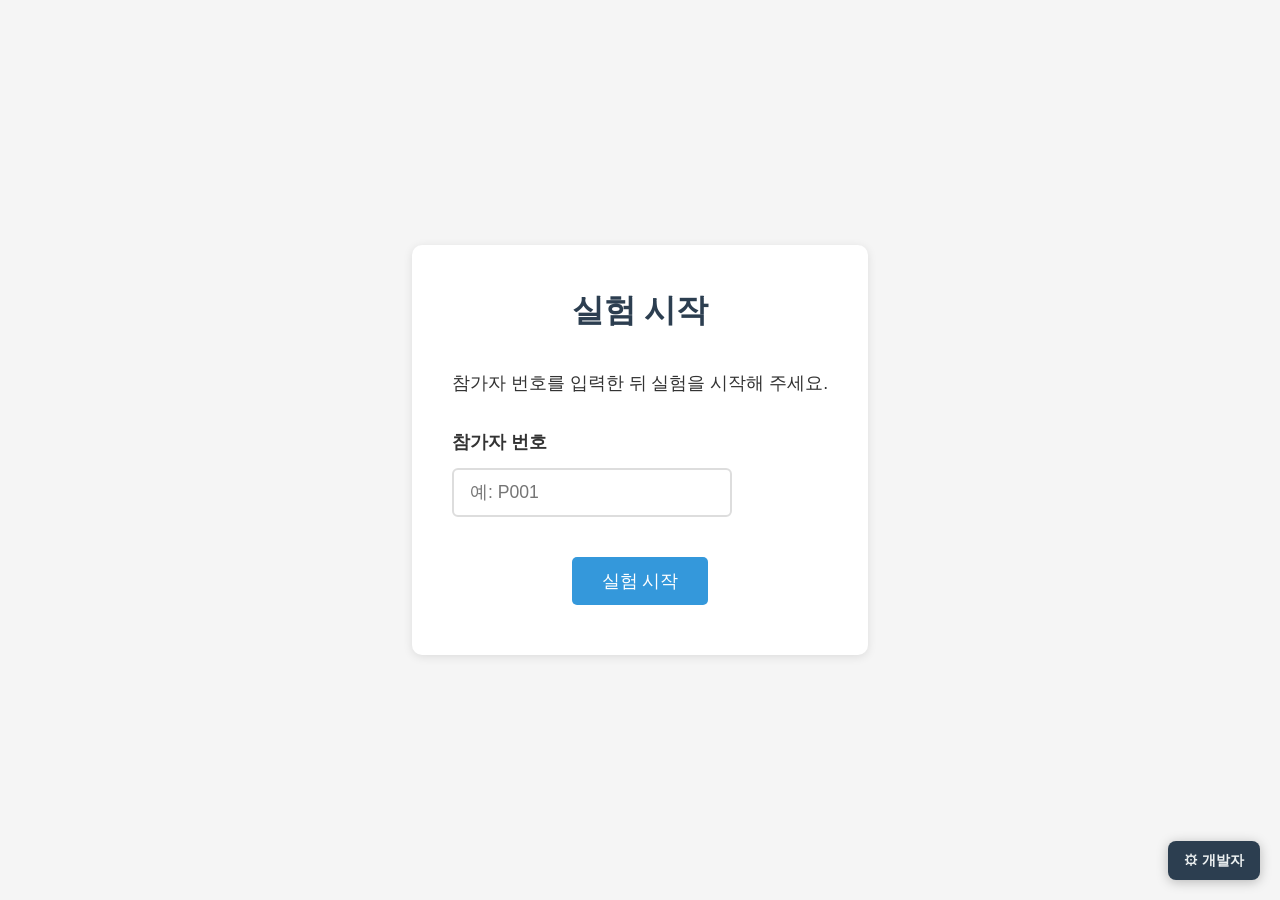
<file: index.html>
<!DOCTYPE html>
<html lang="ko">
<head>
    <meta charset="UTF-8">
    <meta name="viewport" content="width=device-width, initial-scale=1.0">
    <title>학습 실험</title>
    <link rel="stylesheet" href="experiment.css">
</head>
<body>
    <!-- 실험 시작 페이지 (참가자 번호 입력) -->
    <div id="experiment-start-screen" class="screen active">
        <div class="container">
            <div class="instruction-content">
                <h2>실험 시작</h2>
                <div class="instruction-text">
                    <p>참가자 번호를 입력한 뒤 실험을 시작해 주세요.</p>
                    <div style="margin-top: 24px;">
                        <label for="participant-id-input" style="display: block; margin-bottom: 8px; font-weight: bold;">참가자 번호</label>
                        <input type="text" id="participant-id-input" placeholder="예: P001" maxlength="20" style="width: 100%; max-width: 280px; padding: 12px 16px; font-size: 1em; border: 2px solid #ddd; border-radius: 6px;">
                    </div>
                </div>
                <button id="experiment-start-btn" type="button" class="btn-primary">실험 시작</button>
            </div>
        </div>
    </div>

    <!-- Introduction (도입) -->
    <div id="introduction-screen" class="screen">
        <div class="container">
            <div class="instruction-content">
                <h2>Introduction</h2>
                <div class="instruction-text">
                    <p>지금부터 여러분은 '박쥐'에 관한 지문을 두 번에 걸쳐 학습합니다.</p>
                    <p>이후 최종 시험에서는 학습한 지문에 관한 문제를 풀게 됩니다.</p>
                    <p style="margin-top: 1em;">첫 번째 학습에서는 '박쥐'에 관한 지문을 6분동안 학습합니다.</p>
                    <p>학습 시간은 화면 상단에서 확인할 수 있습니다.</p>
                    <p style="margin-top: 1em;"><strong>준비되었으면 '다음'을 눌러주세요.</strong></p>
                </div>
                <button id="introduction-next-btn" class="btn-primary">다음</button>
            </div>
        </div>
    </div>

    <!-- 지문 학습 화면 -->
    <div id="learning-screen" class="screen">
        <div class="container">
            <div class="header">
                <h2>박쥐</h2>
                <div class="timer">
                    <span>남은 시간: </span>
                    <span id="learning-timer">06:00</span>
                </div>
            </div>
            <div class="content-area">
                <div id="learning-text" class="text-content">
                    <p>박쥐는 매우 독특한 특징을 가진 동물입니다. 박쥐는 포유류 중 유일하게 날 수 있으며, 일생의 대부분을 거꾸로 매달린 채 생활합니다. 대체로 박쥐는 해 질 무렵 활동을 시작하여 밤새도록 먹이를 찾고, 낮 동안에는 어두운 동굴에서 휴식을 취합니다. 박쥐는 어둠 속에서 길이나 방향(그리고 먹이)을 찾을 수 있도록 진화해왔습니다. 박쥐는 동굴 안에서 모여 사는 군집 생활을 하며 5천만 년 넘게 살아남았습니다. 모든 박쥐 종은 익수목(Chiroptera)이라는 박쥐목에 해당하며, 이러한 명칭은 그리스어 cheir (손) 및 pteron (날개)에서 유래합니다. 전 세계에 있는 다양한 박쥐 종을 합하면 약 1,000 여종이 넘는데 이는 포유류 중에서 꽤 높은 수치로 볼 수 있습니다.</p>
                    
                    <p>박쥐의 종류는 크게 큰 박쥐류(megachiroptera; megabats)와 작은 박쥐류(micro-chiroptera; microbats)로 나뉩니다. 큰 박쥐류는 주로 과일이나 꽃가루를 주식으로 하며, 큰 눈과 작은 귀, 그리고 길게 뻗은 코가 특징으로 다른 포유류와 비슷하게 생겼습니다. 반면, 작은 박쥐류는 주로 벌레를 잡아먹고 사는 식충성 동물이며, 큰 귀와 길고 튼튼하게 생긴 코가 특징인 독특한 생김새를 가지고 있습니다. 큰 박쥐류가 주로 시각에 의존하여 활동하는 것에 비해 작은 박쥐류는 시각이 크게 발달하지 않았는데, 그 대신 반향정위(echolocation, 되돌아오는 소리나 초음파로 위치와 지형지물을 파악하는 것)를 이용하여 먹이의 위치를 파악합니다. 박쥐의 종류는 서식지에 따라서도 분류할 수 있습니다. 큰 박쥐류의 주요 서식지는 아프리카, 아시아 및 호주 지역에 한정되어 있지만 작은 박쥐류는 전 세계에 분포하고 있습니다. 대부분의 과학자는 박쥐 종을 두 가지로 분류하는 것이 유용하다고 보지만, 박쥐의 종류를 좀 더 세분화할 필요성이 있다는 의견들도 존재합니다. 박쥐의 분류 기준에 관해서는 아직 논쟁이 진행 중입니다.</p>
                    
                    <p>박쥐와 새는 모두 비행능력을 갖추고 있지만, 실제로 박쥐의 날개는 새의 날개보다는 인간의 팔에 더 가깝습니다. 새의 날개는 상당히 단단한 뼈 구조로 이루어져 있으며, 비행 시 날개와 몸이 연결되는 지점에서 근육을 이용해 뼈를 움직입니다. 반면, 박쥐의 날개 구조는 새보다 훨씬 더 유연한 구조로 되어 있습니다. 박쥐의 날개는 각 손가락뼈 사이에 얇은 피부막이 펼쳐져 있다는 점을 제외하면 인간의 팔이나 손과 거의 비슷합니다. 박쥐는 손처럼 날개를 사용할 수 있으며, 비행할 때에는 마치 인간이 수영할 때 물을 통과하여 움직이는 것처럼 공기를 가르며 움직입니다. 새의 날개는 단단하여 날기 위해 충분히 큰 힘을 만들어낼 수 있다는 장점이 있는 반면, 박쥐의 날개는 유연하여 상황에 따라 재빠르게 움직이거나 대처할 수 있다는 장점이 있습니다. 다시 말해, 새의 단단한 날개는 양력(lift, 비행기나 새의 날개에 작용하여 하늘을 날 수 있게 하는 힘)을 가지는 데 유리하지만, 박쥐의 유연한 날개는 기동력(maneuverability, 상황에 따라 재빠르게 움직이거나 대처하는 특성)을 가지는 데 유리합니다.</p>
                    
                    <p>어둠 속에서 먹이를 탐색하고 발견하기 위해 작은 박쥐류는 반향정위라는 놀라운 능력을 갖추고 있습니다. 박쥐는 초음파를 발사한 다음, 주변에 있는 물체에 부딪혀 되돌아오는 메아리(echoes)를 듣고 물체의 위치, 크기 및 움직이는 방향을 매우 정확하게 감지할 수 있습니다. 구체적으로, 박쥐는 음파가 되돌아오는 데 걸리는 시간으로 물체와 자기 자신과의 거리를 계산합니다. 또한, 박쥐는 메아리가 오른쪽 귀에 도달하는 시점과 왼쪽 귀에 닿는 시점을 비교하여 물체의 정확한 위치를 파악합니다. 마찬가지로 박쥐는 메아리의 강도에 따라 곤충의 크기가 얼마나 큰지도 알 수 있습니다. 작은 물체는 음파를 덜 반사하므로 상대적으로 약한 메아리가 만들어지기 때문입니다.</p>
                    
                    <p>박쥐는 밤새 사냥을 하기 때문에, 낮에는 동굴의 벽이나 속이 빈 나무구멍 등에서 거꾸로 매달려 시간을 보냅니다. 박쥐가 이런 식으로 휴식을 취하는 데에는 여러 가지 이유가 있습니다. 우선, 박쥐처럼 땅에서 공중으로 바로 날아오를 수 없는 종에게는, 거꾸로 매달리는 자세가 이륙하기에 좋습니다. 또한, 거꾸로 매달려 있으면 위험으로부터 몸을 숨기기 쉽습니다. 천적 대부분이 활동하는 시간에도, 박쥐는 이들의 접근이 쉽지 않도록 천장에 거꾸로 매달려 모여있기에 눈에 띄지 않습니다. 뱀, 주머니쥐 또는 너구리가 때때로 박쥐를 사냥하기도 하지만, 박쥐의 주요 천적은 독수리, 매, 올빼미와 같은 맹금류입니다. 대부분의 박쥐 종은 매일 같은 장소에서 휴식을 취하며 보온과 안전을 위해 다른 박쥐들과 함께 모여 생활합니다.</p>
                    
                    <p>박쥐가 거꾸로 매달릴 수 있는 이유는 특별한 생리학적 적응력 때문입니다. 박쥐의 발톱은 인간의 손가락 같은 역할을 하지만 인간과 큰 차이점을 가집니다. 예를 들어, 물체를 잡을 때 인간의 근육은 수축하는 반면 박쥐의 근육은 이완합니다. 구체적으로, 인간은 물체를 잡으려 할 때 팔 근육을 수축하고 손가락에 연결된 힘줄을 잡아당겨 손가락을 오므리게 됩니다. 이와 반대로, 박쥐는 거꾸로 매달려있기 위해 갈고리처럼 길고 뾰족한 발톱으로 천장의 표면을 잡고 몸을 이완시킵니다. 이때 상체의 무게로 인해 발톱에 연결된 힘줄이 아래로 당겨진 채로, 거꾸로 매달린 몸을 지탱하게 됩니다. 이처럼 별도로 근육을 수축하지 않아도 중력으로 발톱을 고정한 상태를 유지할 수 있기에 박쥐는 에너지를 사용하지 않고도 편안하게 거꾸로 매달릴 수 있습니다.</p>
                    
                    <p>모든 포유류와 마찬가지로 박쥐는 체온을 일정하게 유지하려고 합니다. 하지만 대부분의 포유류와 달리, 활동하지 않을 때 박쥐의 체온은 주위의 기온만큼 낮아집니다. 체온이 떨어지면 반수면 상태가 되어 신진대사가 상당히 느려집니다. 이를 통해 박쥐는 체온을 따뜻하게 유지하지 않아도 생물학적 활동을 줄이고 에너지를 절약할 수 있게 됩니다. 밤새 먹이를 찾아 비행하는 것은 힘든 일이기 때문에, 반수면 상태는 박쥐의 생존에 매우 중요합니다. 겨울철처럼 주변 기온이 낮을 때 일부 박쥐는 겨울잠을 자기도 합니다. 어떤 박쥐 종은 해마다 추운 날씨에는 더 온난한 기후의 지역으로, 더운 날씨에는 시원한 기후의 지역으로 여행하는 이동패턴을 보이기도 하는데, 이 때문에 일부 지역에서는 매년 "박쥐 시즌"이 발생합니다.</p>
                    
                    <p>많은 사람들은 박쥐를 부정하게 여기며 기분 나쁜 동물로 봅니다. 때로는 박쥐의 생김새와 행동이 사람들에게 불쾌감과 두려움을 주기도 합니다. 하지만 박쥐는 곤충의 개체 수를 유지하고, 식물의 수분(pollination, 꽃가루가 한 꽃에서 다른 꽃으로 이동하는 과정)을 돕는 등 생태계에서 중요한 역할을 합니다. 특히 식충 박쥐는 지구 상에서 가장 뛰어난 곤충 포식자입니다. 예를 들어 미국 텍사스 주에 있는 브랙큰 동굴(Bracken Cave)에는 약 2천만 마리가 넘는 멕시코 큰귀박쥐(Mexican free-tail bats)가 살고 있는데, 이들이 하룻밤에 먹어 치우는 곤충의 양은 최대 200톤에 달합니다. 또한, 박쥐는 수분의 매개체로 활약하기도 하는데, 식물의 꿀을 먹고 몸에 꽃가루를 묻힌 후 다른 식물로 이동해 꽃가루를 퍼뜨리는 데 도움을 줍니다.</p>
                </div>
            </div>
        </div>
    </div>

    <!-- JOL1 (학습 직후 예측) -->
    <div id="jol1-screen" class="screen">
        <div class="container">
            <div class="instruction-content">
                <div class="post-survey-instruction">다음 질문을 읽고, 해당하는 정도에 체크해주세요.</div>
                <div class="post-survey-question">지금 시험을 보게 된다면 얼마나 맞힐 것 같나요?</div>
                <div class="post-survey-subtitle">0~100 사이에서 선택해주세요.</div>
                <div class="number-input-container" style="margin-top: 20px;">
                    <input type="text" inputmode="numeric" id="jol1-input" min="0" max="100" pattern="[0-9]*" placeholder="0~100">
                    <span class="percent-sign">%</span>
                </div>
                <button id="jol1-next-btn" type="button" class="btn-primary" style="margin-top: 30px;">다음</button>
            </div>
        </div>
    </div>

    <!-- 복습 안내 -->
    <div id="review-instruction-screen" class="screen">
        <div class="container">
            <div class="instruction-content">
                <div class="instruction-text" id="review-instruction-content">
                    <!-- 조건에 따라 내용이 동적으로 변경됩니다 -->
                </div>
                <button id="review-instruction-next-btn" class="btn-primary">다음</button>
            </div>
        </div>
    </div>

    <!-- 복습 화면 -->
    <div id="review-screen" class="screen">
        <div id="review-top-bar" class="review-top-bar" style="display: none;"><button id="review-to-survey-btn" type="button" class="btn-primary">다음</button></div>
        <div class="container">
            <div class="header review-screen-header" style="display: none;"></div>
            <div class="review-layout">
                <!-- 좌측: 지문 -->
                <div class="review-left">
                    <h3>박쥐</h3>
                    <div id="review-text" class="text-content">
                        <p>박쥐는 매우 독특한 특징을 가진 동물입니다. 박쥐는 포유류 중 유일하게 날 수 있으며, 일생의 대부분을 거꾸로 매달린 채 생활합니다. 대체로 박쥐는 해 질 무렵 활동을 시작하여 밤새도록 먹이를 찾고, 낮 동안에는 어두운 동굴에서 휴식을 취합니다. 박쥐는 어둠 속에서 길이나 방향(그리고 먹이)을 찾을 수 있도록 진화해왔습니다. 박쥐는 동굴 안에서 모여 사는 군집 생활을 하며 5천만 년 넘게 살아남았습니다. 모든 박쥐 종은 익수목(Chiroptera)이라는 박쥐목에 해당하며, 이러한 명칭은 그리스어 cheir (손) 및 pteron (날개)에서 유래합니다. 전 세계에 있는 다양한 박쥐 종을 합하면 약 1,000 여종이 넘는데 이는 포유류 중에서 꽤 높은 수치로 볼 수 있습니다.</p>
                        
                        <p>박쥐의 종류는 크게 큰 박쥐류(megachiroptera; megabats)와 작은 박쥐류(micro-chiroptera; microbats)로 나뉩니다. 큰 박쥐류는 주로 과일이나 꽃가루를 주식으로 하며, 큰 눈과 작은 귀, 그리고 길게 뻗은 코가 특징으로 다른 포유류와 비슷하게 생겼습니다. 반면, 작은 박쥐류는 주로 벌레를 잡아먹고 사는 식충성 동물이며, 큰 귀와 길고 튼튼하게 생긴 코가 특징인 독특한 생김새를 가지고 있습니다. 큰 박쥐류가 주로 시각에 의존하여 활동하는 것에 비해 작은 박쥐류는 시각이 크게 발달하지 않았는데, 그 대신 반향정위(echolocation, 되돌아오는 소리나 초음파로 위치와 지형지물을 파악하는 것)를 이용하여 먹이의 위치를 파악합니다. 박쥐의 종류는 서식지에 따라서도 분류할 수 있습니다. 큰 박쥐류의 주요 서식지는 아프리카, 아시아 및 호주 지역에 한정되어 있지만 작은 박쥐류는 전 세계에 분포하고 있습니다. 대부분의 과학자는 박쥐 종을 두 가지로 분류하는 것이 유용하다고 보지만, 박쥐의 종류를 좀 더 세분화할 필요성이 있다는 의견들도 존재합니다. 박쥐의 분류 기준에 관해서는 아직 논쟁이 진행 중입니다.</p>
                        
                        <p>박쥐와 새는 모두 비행능력을 갖추고 있지만, 실제로 박쥐의 날개는 새의 날개보다는 인간의 팔에 더 가깝습니다. 새의 날개는 상당히 단단한 뼈 구조로 이루어져 있으며, 비행 시 날개와 몸이 연결되는 지점에서 근육을 이용해 뼈를 움직입니다. 반면, 박쥐의 날개 구조는 새보다 훨씬 더 유연한 구조로 되어 있습니다. 박쥐의 날개는 각 손가락뼈 사이에 얇은 피부막이 펼쳐져 있다는 점을 제외하면 인간의 팔이나 손과 거의 비슷합니다. 박쥐는 손처럼 날개를 사용할 수 있으며, 비행할 때에는 마치 인간이 수영할 때 물을 통과하여 움직이는 것처럼 공기를 가르며 움직입니다. 새의 날개는 단단하여 날기 위해 충분히 큰 힘을 만들어낼 수 있다는 장점이 있는 반면, 박쥐의 날개는 유연하여 상황에 따라 재빠르게 움직이거나 대처할 수 있다는 장점이 있습니다. 다시 말해, 새의 단단한 날개는 양력(lift, 비행기나 새의 날개에 작용하여 하늘을 날 수 있게 하는 힘)을 가지는 데 유리하지만, 박쥐의 유연한 날개는 기동력(maneuverability, 상황에 따라 재빠르게 움직이거나 대처하는 특성)을 가지는 데 유리합니다.</p>
                        
                        <p>어둠 속에서 먹이를 탐색하고 발견하기 위해 작은 박쥐류는 반향정위라는 놀라운 능력을 갖추고 있습니다. 박쥐는 초음파를 발사한 다음, 주변에 있는 물체에 부딪혀 되돌아오는 메아리(echoes)를 듣고 물체의 위치, 크기 및 움직이는 방향을 매우 정확하게 감지할 수 있습니다. 구체적으로, 박쥐는 음파가 되돌아오는 데 걸리는 시간으로 물체와 자기 자신과의 거리를 계산합니다. 또한, 박쥐는 메아리가 오른쪽 귀에 도달하는 시점과 왼쪽 귀에 닿는 시점을 비교하여 물체의 정확한 위치를 파악합니다. 마찬가지로 박쥐는 메아리의 강도에 따라 곤충의 크기가 얼마나 큰지도 알 수 있습니다. 작은 물체는 음파를 덜 반사하므로 상대적으로 약한 메아리가 만들어지기 때문입니다.</p>
                        
                        <p>박쥐는 밤새 사냥을 하기 때문에, 낮에는 동굴의 벽이나 속이 빈 나무구멍 등에서 거꾸로 매달려 시간을 보냅니다. 박쥐가 이런 식으로 휴식을 취하는 데에는 여러 가지 이유가 있습니다. 우선, 박쥐처럼 땅에서 공중으로 바로 날아오를 수 없는 종에게는, 거꾸로 매달리는 자세가 이륙하기에 좋습니다. 또한, 거꾸로 매달려 있으면 위험으로부터 몸을 숨기기 쉽습니다. 천적 대부분이 활동하는 시간에도, 박쥐는 이들의 접근이 쉽지 않도록 천장에 거꾸로 매달려 모여있기에 눈에 띄지 않습니다. 뱀, 주머니쥐 또는 너구리가 때때로 박쥐를 사냥하기도 하지만, 박쥐의 주요 천적은 독수리, 매, 올빼미와 같은 맹금류입니다. 대부분의 박쥐 종은 매일 같은 장소에서 휴식을 취하며 보온과 안전을 위해 다른 박쥐들과 함께 모여 생활합니다.</p>
                        
                        <p>박쥐가 거꾸로 매달릴 수 있는 이유는 특별한 생리학적 적응력 때문입니다. 박쥐의 발톱은 인간의 손가락 같은 역할을 하지만 인간과 큰 차이점을 가집니다. 예를 들어, 물체를 잡을 때 인간의 근육은 수축하는 반면 박쥐의 근육은 이완합니다. 구체적으로, 인간은 물체를 잡으려 할 때 팔 근육을 수축하고 손가락에 연결된 힘줄을 잡아당겨 손가락을 오므리게 됩니다. 이와 반대로, 박쥐는 거꾸로 매달려있기 위해 갈고리처럼 길고 뾰족한 발톱으로 천장의 표면을 잡고 몸을 이완시킵니다. 이때 상체의 무게로 인해 발톱에 연결된 힘줄이 아래로 당겨진 채로, 거꾸로 매달린 몸을 지탱하게 됩니다. 이처럼 별도로 근육을 수축하지 않아도 중력으로 발톱을 고정한 상태를 유지할 수 있기에 박쥐는 에너지를 사용하지 않고도 편안하게 거꾸로 매달릴 수 있습니다.</p>
                        
                        <p>모든 포유류와 마찬가지로 박쥐는 체온을 일정하게 유지하려고 합니다. 하지만 대부분의 포유류와 달리, 활동하지 않을 때 박쥐의 체온은 주위의 기온만큼 낮아집니다. 체온이 떨어지면 반수면 상태가 되어 신진대사가 상당히 느려집니다. 이를 통해 박쥐는 체온을 따뜻하게 유지하지 않아도 생물학적 활동을 줄이고 에너지를 절약할 수 있게 됩니다. 밤새 먹이를 찾아 비행하는 것은 힘든 일이기 때문에, 반수면 상태는 박쥐의 생존에 매우 중요합니다. 겨울철처럼 주변 기온이 낮을 때 일부 박쥐는 겨울잠을 자기도 합니다. 어떤 박쥐 종은 해마다 추운 날씨에는 더 온난한 기후의 지역으로, 더운 날씨에는 시원한 기후의 지역으로 여행하는 이동패턴을 보이기도 하는데, 이 때문에 일부 지역에서는 매년 "박쥐 시즌"이 발생합니다.</p>
                        
                        <p>많은 사람들은 박쥐를 부정하게 여기며 기분 나쁜 동물로 봅니다. 때로는 박쥐의 생김새와 행동이 사람들에게 불쾌감과 두려움을 주기도 합니다. 하지만 박쥐는 곤충의 개체 수를 유지하고, 식물의 수분(pollination, 꽃가루가 한 꽃에서 다른 꽃으로 이동하는 과정)을 돕는 등 생태계에서 중요한 역할을 합니다. 특히 식충 박쥐는 지구 상에서 가장 뛰어난 곤충 포식자입니다. 예를 들어 미국 텍사스 주에 있는 브랙큰 동굴(Bracken Cave)에는 약 2천만 마리가 넘는 멕시코 큰귀박쥐(Mexican free-tail bats)가 살고 있는데, 이들이 하룻밤에 먹어 치우는 곤충의 양은 최대 200톤에 달합니다. 또한, 박쥐는 수분의 매개체로 활약하기도 하는데, 식물의 꿀을 먹고 몸에 꽃가루를 묻힌 후 다른 식물로 이동해 꽃가루를 퍼뜨리는 데 도움을 줍니다.</p>
                    </div>
                </div>
                <!-- 가운데: AI 챗봇 (조건 3, 4) -->
                <div class="review-center">
                    <div id="ai-chat-mode" class="review-mode" style="display:none;">
                        <div id="chat-messages" class="chat-messages"></div>
                        <div class="chat-input-area">
                            <input type="text" id="chat-input" placeholder="질문을 입력하세요...">
                            <button id="send-btn" class="btn-primary">전송</button>
                        </div>
                    </div>
                </div>
                <!-- 우측: 재학습 또는 질문생성 -->
                <div class="review-right">
                    <!-- 조건 1, 3: 재학습 모드 -->
                    <div id="relearning-mode" class="review-mode" style="display:none;">
                        <h3>재학습</h3>
                        <p>지문을 다시 읽으며 학습해주세요.</p>
                        <textarea id="relearning-notes" placeholder="학습 노트를 작성해주세요..." rows="10"></textarea>
                    </div>
                    <!-- 조건 2, 4: 질문생성 모드 (6문제 이상 시 '다음'은 상단 회색 바에 표시) -->
                    <div id="question-generation-mode" class="review-mode" style="display:none;">
                        <p id="current-pair-info" style="margin-bottom: 20px; font-weight: bold; color: #3498db;">문제 1</p>
                        <div id="current-pair-container" class="pair-container">
                            <div class="pair-item">
                                <label style="display: block; font-weight: bold; margin-bottom: 10px; color: #2c3e50;">질문:</label>
                                <textarea id="current-question" class="pair-input" placeholder="질문을 입력하세요..." rows="3"></textarea>
                            </div>
                            <div class="pair-item" style="margin-top: 20px;">
                                <label style="display: block; font-weight: bold; margin-bottom: 10px; color: #2c3e50;">답:</label>
                                <textarea id="current-answer" class="pair-input" placeholder="답을 입력하세요..." rows="4"></textarea>
                            </div>
                            <div class="pair-item" style="margin-top: 20px;">
                                <label style="display: block; font-weight: bold; margin-bottom: 10px; color: #2c3e50;">해설:</label>
                                <textarea id="current-explanation" class="pair-input" placeholder="해설을 입력하세요..." rows="4"></textarea>
                            </div>
                        </div>
                        <div style="margin-top: 30px; display: flex; gap: 10px; justify-content: flex-end;">
                            <button id="pair-next-btn" class="btn-primary">다음 문제</button>
                        </div>
                    </div>
                </div>
            </div>
        </div>
    </div>

    <!-- 설문 안내 -->
    <div id="survey-instruction-screen" class="screen">
        <div class="container">
            <div class="instruction-content">
                <h2>설문 안내</h2>
                <div class="instruction-text">
                    <p>지금부터 총 8개의 문항에 응답해야 합니다.</p>
                    <p>질문을 읽고, 해당하는 정도에 체크해주세요.</p>
                </div>
                <button id="survey-instruction-next-btn" type="button" class="btn-primary">다음</button>
            </div>
        </div>
    </div>

    <!-- 설문 화면 -->
    <div id="survey-screen" class="screen">
        <div class="container">
            <div class="post-survey-header">
                <h2>설문 조사</h2>
                <div class="post-survey-progress" id="survey-progress">질문 1 / 9</div>
            </div>
            <div class="post-survey-content">
                <!-- 질문은 JavaScript에서 동적으로 생성됩니다 -->
                <div id="survey-questions-container"></div>
                <div class="post-survey-navigation">
                    <button id="survey-next-btn" class="btn-primary">다음</button>
                    <button id="survey-submit-btn" class="btn-primary" style="display:none;">완료</button>
                </div>
            </div>
        </div>
    </div>

    <!-- 18페이지 - 방해과제 intro -->
    <div id="distractor-instruction-screen" class="screen">
        <div class="container">
            <div class="instruction-content">
                <h2>방해과제 안내</h2>
                <div class="instruction-text">
                    <p>학습을 모두 마쳤습니다.</p>
                    <p>지금부터는 간단한 수학 문제를 풀게 됩니다.</p>
                    <p>2분 동안 문제를 풀 수 있으며, 2분이 지나면 자동으로 페이지가 넘어갑니다.</p>
                    <p>문제를 가능한 빠르고 정확하게 풀어주세요.</p>
                </div>
                <button id="distractor-instruction-next-btn" class="btn-primary">다음</button>
            </div>
        </div>
    </div>

    <!-- 방해과제 화면 -->
    <div id="distractor-screen" class="screen">
        <div class="container">
            <div class="header">
                <h2>방해과제</h2>
                <div class="timer">
                    <span>남은 시간: </span>
                    <span id="distractor-timer">02:00</span>
                </div>
            </div>
            <div class="distractor-content">
                <p>다음 두 자리 수 덧셈/뺄셈 문제를 풀어주세요:</p>
                <div id="distractor-problem" class="problem-box">
                    <div class="problem-text"></div>
                    <span class="equals-sign">=</span>
                    <input type="text" id="distractor-answer" inputmode="numeric" pattern="[0-9]*" autocomplete="off">
                </div>
            </div>
        </div>
    </div>

    <!-- 최종 테스트 지시문 화면 -->
    <div id="final-test-instruction-screen" class="screen">
        <div class="container">
            <div class="instruction-content">
                <h2>최종 테스트 안내</h2>
                <div class="instruction-text">
                    <p>지금부터 박쥐에 관한 12개의 문제를 풀게 됩니다.</p>
                    <p>각 문제당 시간 제한은 없지만, 10초 후부터 답 입력이 가능합니다.</p>
                    <p>문제를 읽고 성심성의껏 질문에 답해주세요.</p>
                    <p class="warning">(※ 문제의 답을 인터넷으로 검색하는 행위는 삼가주시기 바랍니다.)</p>
                </div>
                <button id="start-final-test-btn" class="btn-primary">최종 시험 시작</button>
            </div>
        </div>
    </div>

    <!-- 최종 테스트 화면 -->
    <div id="final-test-screen" class="screen">
        <div class="container">
            <div class="test-header">
                <h2>최종 테스트</h2>
                <div class="test-progress" id="test-progress">문제 1 / 12</div>
            </div>
            <div class="test-content">
                <!-- 문제는 JavaScript에서 동적으로 생성됩니다 -->
                <div id="test-questions-container"></div>
                <div class="test-navigation">
                    <button id="test-next-btn" class="btn-primary">다음 문제</button>
                    <button id="final-test-submit-btn" class="btn-primary" style="display:none;">제출하기</button>
                </div>
            </div>
        </div>
    </div>

    <!-- 33페이지 - 최종시험 종료, 사후질문 intro -->
    <div id="post-survey-intro-screen" class="screen">
        <div class="container">
            <div class="instruction-content">
                <h2>사후 질문 안내</h2>
                <div class="instruction-text">
                    <p>모든 시험이 종료되었습니다.</p>
                    <p>지금부터는 다음 질문을 읽고, 해당하는 정도에 체크해주세요.</p>
                    <p>(답변에 관계없이 실험이 완료되면 보상이 지급되니, 솔직하게 응답해 주세요.)</p>
                </div>
                <button id="post-survey-intro-next-btn" class="btn-primary">다음</button>
            </div>
        </div>
    </div>

    <!-- 사후질문 화면 -->
    <div id="post-survey-screen" class="screen">
        <div class="container">
            <div class="post-survey-header">
                <h2>사후 질문</h2>
                <div class="post-survey-progress" id="post-survey-progress">질문 1 / 5</div>
            </div>
            <div class="post-survey-content">
                <!-- 질문은 JavaScript에서 동적으로 생성됩니다 -->
                <div id="post-survey-questions-container"></div>
                <div class="post-survey-navigation">
                    <button id="post-survey-next-btn" class="btn-primary">다음</button>
                    <button id="post-survey-submit-btn" class="btn-primary" style="display:none;">완료</button>
                </div>
            </div>
        </div>
    </div>

    <!-- 39페이지 - 인구통계학 정보 -->
    <div id="demographics-screen" class="screen">
        <div class="container">
            <div class="post-survey-content">
                <h2>인구통계학 정보</h2>
                <div class="post-survey-item">
                    <div class="post-survey-question">만 나이를 입력해주세요.</div>
                    <div class="number-input-container" style="margin-top: 20px;">
                        <input type="text" inputmode="numeric" id="demographics-age" pattern="[0-9]*" style="max-width: 200px;">
                    </div>
                </div>
                <div class="post-survey-item">
                    <div class="post-survey-question">성별을 선택해주세요.</div>
                    <div class="radio-options-container" style="margin-top: 20px;">
                        <label class="radio-option-large">
                            <input type="radio" name="demographics-gender" value="male">
                            <span>남자</span>
                        </label>
                        <label class="radio-option-large">
                            <input type="radio" name="demographics-gender" value="female">
                            <span>여자</span>
                        </label>
                    </div>
                </div>
                <div class="post-survey-item">
                    <div class="post-survey-question">전공을 입력해주세요.</div>
                    <div style="margin-top: 20px;">
                        <input type="text" id="demographics-major" style="width: 100%; max-width: 400px; padding: 15px; border: 2px solid #ddd; border-radius: 4px; font-size: 1em;">
                    </div>
                </div>
                <div class="post-survey-navigation">
                    <button id="demographics-next-btn" class="btn-primary">다음</button>
                </div>
            </div>
        </div>
    </div>

    <!-- 40페이지 - 기프티콘 -->
    <div id="gifticon-screen" class="screen">
        <div class="container">
            <div class="instruction-content">
                <h2>기프티콘 수령</h2>
                <div class="instruction-text">
                    <p>기프티콘 수령을 위해 다음과 같은 형식으로 핸드폰 번호를 적어주세요.</p>
                    <p>(예. 010-0000-0000)</p>
                    <p style="font-size: 0.9em; color: #7f8c8d;">*핸드폰번호는 기프티콘 제공 외에 다른 용도로 사용되지 않습니다.</p>
                    
                    <div style="margin-top: 30px;">
                        <label style="display: flex; align-items: center; margin-bottom: 20px;">
                            <input type="radio" name="gifticon-option" value="phone" style="margin-right: 10px;">
                            <span>핸드폰 번호: </span>
                            <input type="text" id="gifticon-phone" placeholder="010-0000-0000" style="margin-left: 10px; padding: 10px; border: 2px solid #ddd; border-radius: 4px; width: 200px;">
                        </label>
                        <label style="display: flex; align-items: center;">
                            <input type="radio" name="gifticon-option" value="decline" style="margin-right: 10px;">
                            <span>기프티콘을 원치 않음</span>
                        </label>
                    </div>
                    
                    <p style="margin-top: 30px;">맞게 입력하였는지 확인 후, 아래 화살표를 눌러주세요. 실험이 종료됩니다.</p>
                </div>
                <button id="gifticon-complete-btn" class="btn-primary">실험 종료</button>
            </div>
        </div>
    </div>

    <!-- 실험 종료 화면 (동의하지 않음) -->
    <div id="termination-screen" class="screen">
        <div class="container">
            <div class="instruction-content">
                <h2>실험 종료</h2>
                <div class="instruction-text">
                    <p>실험이 종료되었습니다.</p>
                    <p>동의하지 않으셨기 때문에 실험 참여가 불가능합니다.</p>
                    <p>시간을 내어 주셔서 감사합니다.</p>
                </div>
            </div>
        </div>
    </div>

    <!-- 41페이지 - 완료 화면 -->
    <div id="completion-screen" class="screen">
        <div class="container">
            <div class="instruction-content">
                <h2>종료</h2>
                <div class="instruction-text">
                    <p>시간을 내어 실험에 참여해주셔서 감사합니다.</p>
                    <p>응답해주신 내용이 제출되었습니다.</p>
                    <p>실험에 대한 설명을 원하는 경우 메일 주시면 설명을 보내드립니다.</p>
                    <p>실험 및 보상 관련 문의사항이 있으면</p>
                    <p>연구자 메일(tngus1133@naver.com)로 연락부탁드리겠습니다.</p>
                    <p>기프티콘은 실험 공고 게시일 기준으로 일주일 내 일괄 발송됩니다.</p>
                    <p>감사합니다.</p>
                </div>
                <button id="download-btn" class="btn-primary" style="display:none;">데이터 다운로드</button>
            <input type="file" id="upload-input" accept=".json" style="display:none;">
                <button id="upload-btn" class="btn-secondary" style="display:none;">데이터 업로드</button>
            </div>
        </div>
    </div>

    <!-- 개발자 모드 토글 버튼 (항상 표시) -->
    <button id="dev-mode-toggle-btn" class="dev-mode-toggle" type="button" title="개발자 모드 (Ctrl+Shift+D)">⚙ 개발자</button>

    <!-- 개발자 모드 네비게이션 (Ctrl+Shift+D 또는 버튼으로 전환) -->
    <div id="designer-nav" class="designer-only">
        <div class="nav-container">
            <h3>개발자 모드</h3>
            <span class="dev-mode-hint">(Ctrl+Shift+D)</span>
            <div class="nav-page-select">
                <label><strong>페이지 이동:</strong></label>
                <select id="dev-page-select" title="원하는 페이지로 이동">
                    <option value="experiment-start">1. 실험 시작</option>
                    <option value="introduction">2. 도입</option>
                    <option value="learning">3. 학습</option>
                    <option value="jol1">4. JOL1</option>
                    <option value="review-instruction">5. 복습 안내</option>
                    <option value="review">6. 복습</option>
                    <option value="survey-instruction">7. 설문 안내</option>
                    <option value="survey">8. 설문</option>
                    <option value="distractor-instruction">9. 방해과제 안내</option>
                    <option value="distractor">10. 방해과제</option>
                    <option value="final-test-instruction">11. 최종테스트 안내</option>
                    <option value="final-test">12. 최종테스트</option>
                    <option value="post-survey-intro">13. 사후질문 안내</option>
                    <option value="post-survey">14. 사후질문</option>
                    <option value="demographics">15. 인구통계</option>
                    <option value="gifticon">16. 기프티콘</option>
                    <option value="termination">17. 참여 종료</option>
                    <option value="completion">18. 완료</option>
                </select>
                <button id="dev-goto-page-btn" class="nav-btn">이동</button>
            </div>
            <div class="nav-buttons">
                <button id="nav-experiment-start" class="nav-btn">실험시작</button>
                <button id="nav-introduction" class="nav-btn">도입</button>
                <button id="nav-learning" class="nav-btn">학습</button>
                <button id="nav-jol1" class="nav-btn">JOL1</button>
                <button id="nav-review-instruction" class="nav-btn">복습안내</button>
                <button id="nav-review-question" class="nav-btn">복습:질문</button>
                <button id="nav-review-answer" class="nav-btn">복습:답</button>
                <button id="nav-survey" class="nav-btn">설문</button>
                <button id="nav-distractor-instruction" class="nav-btn">방해안내</button>
                <button id="nav-distractor" class="nav-btn">방해과제</button>
                <button id="nav-instruction" class="nav-btn">최종안내</button>
                <button id="nav-final" class="nav-btn">최종테스트</button>
                <button id="nav-post-survey-intro" class="nav-btn">사후안내</button>
                <button id="nav-post-survey" class="nav-btn">사후질문</button>
                <button id="nav-demographics" class="nav-btn">인구통계</button>
                <button id="nav-gifticon" class="nav-btn">기프티콘</button>
                <button id="nav-termination" class="nav-btn">참여종료</button>
                <button id="nav-completion" class="nav-btn">완료</button>
            </div>
            <div class="nav-info">
                <p><strong>현재 조건:</strong> <span id="current-condition">-</span></p>
                <p><strong>현재 단계:</strong> <span id="current-stage">-</span></p>
            </div>
            <div class="condition-selector">
                <label><strong>조건 선택:</strong></label>
                <select id="condition-select">
                    <option value="1">조건 1: 지문으로 재학습</option>
                    <option value="2">조건 2: 지문으로 질문생성</option>
                    <option value="3">조건 3: 지문+AI로 재학습</option>
                    <option value="4">조건 4: 지문+AI로 질문생성</option>
                </select>
                <button id="apply-condition" class="nav-btn">조건 적용</button>
            </div>
        </div>
    </div>

    <script src="experiment.js"></script>
</body>
</html>
</file>
<file: experiment.css>
* {
    margin: 0;
    padding: 0;
    box-sizing: border-box;
}

body {
    font-family: 'Malgun Gothic', '맑은 고딕', Arial, sans-serif;
    background-color: #f5f5f5;
    color: #333;
    line-height: 1.6;
    overflow: hidden;
}

.container {
    max-width: 1200px;
    margin: 0 auto;
    padding: 20px;
    height: 100%;
    display: flex;
    flex-direction: column;
}

/* 조건 4: AI+질문생성 조건에서 화면을 좌우로 넓게 사용 */
#review-screen.condition-4 .container {
    max-width: 100%;
    padding: 20px 30px;
    width: 100%;
}

#review-screen.condition-4 .review-layout {
    gap: 15px;
}

#review-screen.condition-4 .review-left,
#review-screen.condition-4 .review-center,
#review-screen.condition-4 .review-right {
    padding: 15px;
}

/* 복습 화면 최상단 회색 영역 - '다음' 버튼 (조건 1·3: 1분 후 / 조건 2·4: 문제 6 이상 시) */
.review-top-bar {
    background-color: #e5e5e5;
    width: 100%;
    padding: 10px 20px;
    display: flex;
    align-items: center;
    justify-content: flex-end;
    flex-shrink: 0;
}

.screen {
    position: fixed;
    top: 0;
    left: 0;
    width: 100%;
    height: 100%;
    overflow-y: auto;
    overflow-x: hidden;
    background-color: #f5f5f5;
    opacity: 0;
    visibility: hidden;
    transition: opacity 0.3s ease, visibility 0.3s ease;
    z-index: 1;
}

.screen.active {
    opacity: 1;
    visibility: visible;
    z-index: 10;
}

h1, h2, h3 {
    margin-bottom: 20px;
    color: #2c3e50;
}

h1 {
    font-size: 2.5em;
    text-align: center;
}

h2 {
    font-size: 2em;
}

h3 {
    font-size: 1.5em;
}

/* 실험 시작 화면 (참가자 번호 입력) */
#experiment-start-screen {
    display: flex;
    align-items: center;
    justify-content: center;
    text-align: center;
}

#experiment-start-screen .container {
    justify-content: center;
    align-items: center;
}

/* 헤더 및 타이머 */
.header {
    display: flex;
    justify-content: space-between;
    align-items: center;
    margin-bottom: 20px;
    padding-bottom: 10px;
    border-bottom: 2px solid #3498db;
    flex-shrink: 0;
}

.timer {
    font-size: 1.2em;
    font-weight: bold;
    color: #e74c3c;
}

/* 지문 학습 화면 */
.content-area {
    background: white;
    padding: 30px;
    border-radius: 8px;
    box-shadow: 0 2px 5px rgba(0,0,0,0.1);
    margin-bottom: 20px;
    flex: 1;
}

.text-content {
    line-height: 1.8;
    font-size: 1.1em;
}

.text-content p {
    margin-bottom: 15px;
}

/* 복습 화면 */
.review-layout {
    display: flex;
    gap: 20px;
    flex: 1;
    min-height: 0;
    height: calc(100vh - 180px);
}

.review-left, .review-center, .review-right {
    flex: 1;
    background: white;
    padding: 20px;
    border-radius: 8px;
    box-shadow: 0 2px 5px rgba(0,0,0,0.1);
    display: flex;
    flex-direction: column;
    min-height: 0;
    height: 100%;
}

.review-center {
    overflow: hidden;
}

.review-center.hidden {
    display: none !important;
}

.review-left {
    overflow: hidden;
}

.review-left.full-width {
    width: 100% !important;
    max-width: 100% !important;
}

/* 조건 1: 학습 단계와 똑같은 스타일 */
.review-layout.learning-style {
    display: block;
    gap: 0;
    height: auto;
}

.review-left.content-area-style {
    width: 100%;
    max-width: 100%;
    padding: 30px;
    margin-bottom: 20px;
    height: auto;
    flex: 1;
}

.review-left.content-area-style h3 {
    margin-bottom: 20px;
    color: #2c3e50;
}

.review-left.content-area-style .text-content {
    overflow-y: auto;
    line-height: 1.8;
    font-size: 1.1em;
}

.review-left .text-content {
    overflow-y: auto;
    flex: 1;
    min-height: 0;
}

.review-right {
    overflow-y: auto;
    overflow-x: hidden;
    display: flex;
    flex-direction: column;
}

.review-right.hidden {
    display: none !important;
}

.review-right.full-width {
    width: 100% !important;
    max-width: 100% !important;
    flex: 1 1 100% !important;
}

.review-left h3, .review-center h3, .review-right h3 {
    margin-bottom: 15px;
    color: #3498db;
}

.review-mode {
    margin-top: 20px;
    flex: 1;
    display: flex;
    flex-direction: column;
    min-height: 0;
    overflow-y: auto;
    overflow-x: hidden;
    height: calc(100% - 80px);
}

/* 조건 3: 재학습 모드에서 학습노트 숨기기 */
#relearning-mode #relearning-notes[style*="display: none"] {
    display: none !important;
}

/* 조건 3, 4: AI 챗봇이 review-center에 있을 때 */
.review-center #ai-chat-mode[style*="display: block"] {
    flex: 1;
    min-height: 0;
    height: 100%;
    display: flex;
    flex-direction: column;
    overflow: hidden;
}

.review-center #ai-chat-mode[style*="display: block"] .chat-messages {
    flex: 1;
    min-height: 0;
    overflow-y: auto;
    overflow-x: hidden;
}

.review-mode textarea {
    width: 100%;
    padding: 10px;
    border: 1px solid #ddd;
    border-radius: 4px;
    font-size: 1em;
    font-family: inherit;
    resize: vertical;
    flex: 1;
}

/* 질문 생성 컨테이너 */
.questions-container {
    flex: 1;
    overflow-y: auto;
    overflow-x: hidden;
    padding: 10px 0;
    min-height: 0;
    max-height: 100%;
}

/* 질문+답+해설 쌍 컨테이너 */
.pair-container {
    flex: 1;
    overflow-y: auto;
    overflow-x: hidden;
    padding: 10px 0;
    min-height: 0;
}

.pair-item {
    margin-bottom: 20px;
}

.pair-input {
    width: 100%;
    padding: 12px;
    border: 2px solid #ddd;
    border-radius: 4px;
    font-size: 1em;
    font-family: inherit;
    resize: vertical;
    transition: border-color 0.3s;
}

.pair-input:focus {
    outline: none;
    border-color: #3498db;
}

.question-item {
    margin-bottom: 20px;
    padding: 15px;
    background: #ffffff;
    border-radius: 5px;
    border-left: 4px solid #27ae60;
    box-shadow: 0 1px 3px rgba(0,0,0,0.1);
}

.question-item label {
    display: block;
    font-weight: bold;
    margin-bottom: 5px;
    color: #2c3e50;
    font-size: 0.95em;
}

.question-item .question-input,
.question-item .answer-input {
    width: 100%;
    padding: 8px;
    border: 1px solid #ddd;
    border-radius: 4px;
    font-size: 0.95em;
    font-family: inherit;
    resize: vertical;
    margin-bottom: 10px;
}

.question-item .answer-input {
    margin-bottom: 0;
}

/* AI 챗봇 */
.chat-messages {
    flex: 1;
    overflow-y: auto;
    overflow-x: hidden;
    border: 1px solid #ddd;
    border-radius: 4px;
    padding: 10px;
    margin-bottom: 10px;
    background: #f9f9f9;
    min-height: 200px;
    max-height: 100%;
    /* 스크롤바 스타일링 */
    scrollbar-width: thin;
    scrollbar-color: #bdc3c7 #f9f9f9;
}

/* 웹킷 브라우저용 스크롤바 스타일 */
.chat-messages::-webkit-scrollbar {
    width: 8px;
}

.chat-messages::-webkit-scrollbar-track {
    background: #f9f9f9;
    border-radius: 4px;
}

.chat-messages::-webkit-scrollbar-thumb {
    background: #bdc3c7;
    border-radius: 4px;
}

.chat-messages::-webkit-scrollbar-thumb:hover {
    background: #95a5a6;
}

.chat-message {
    margin-bottom: 10px;
    padding: 8px 12px;
    border-radius: 8px;
    max-width: 80%;
}

.chat-message.user {
    background: #3498db;
    color: white;
    margin-left: auto;
    text-align: right;
}

.chat-message.ai {
    background: #ecf0f1;
    color: #333;
}

.chat-input-area {
    display: flex;
    gap: 10px;
    flex-shrink: 0;
}

.chat-input-area input {
    flex: 1;
    padding: 10px;
    border: 1px solid #ddd;
    border-radius: 4px;
    font-size: 1em;
}

.chat-input-area input:disabled {
    background-color: #f0f0f0;
    cursor: not-allowed;
}

.chat-input-area button:disabled {
    background-color: #95a5a6;
    cursor: not-allowed;
}

/* 설문 화면 */
.survey-content {
    background: white;
    padding: 30px;
    border-radius: 8px;
    box-shadow: 0 2px 5px rgba(0,0,0,0.1);
    margin-bottom: 20px;
    flex: 1;
}

.survey-item {
    margin-bottom: 30px;
    padding: 20px;
    background: #ffffff;
    border-radius: 5px;
    border-left: 4px solid #27ae60;
    box-shadow: 0 1px 3px rgba(0,0,0,0.1);
}

.survey-item label {
    display: block;
    margin-bottom: 15px;
    font-weight: bold;
    color: #2c3e50;
    font-size: 1.1em;
}

.radio-group {
    display: flex;
    gap: 15px;
    flex-wrap: wrap;
    justify-content: space-between;
}

.radio-option {
    display: flex;
    align-items: center;
    cursor: pointer;
    padding: 10px 15px;
    border: 2px solid #e0e0e0;
    border-radius: 5px;
    transition: all 0.3s;
    flex: 1;
    min-width: 120px;
    justify-content: center;
}

.radio-option:hover {
    background-color: #f5f5f5;
    border-color: #3498db;
}

.radio-option input[type="radio"] {
    margin-right: 8px;
    cursor: pointer;
    width: 18px;
    height: 18px;
}

.radio-option input[type="radio"]:checked + span {
    font-weight: bold;
    color: #3498db;
}

.radio-option:has(input[type="radio"]:checked) {
    background-color: #e8f4f8;
    border-color: #3498db;
}

.radio-option span {
    font-size: 0.95em;
    color: #333;
}

/* 방해과제 화면 */
.distractor-content {
    background: white;
    padding: 30px;
    border-radius: 8px;
    box-shadow: 0 2px 5px rgba(0,0,0,0.1);
    margin-bottom: 20px;
    text-align: center;
    flex: 1;
    display: flex;
    flex-direction: column;
    justify-content: center;
}

.problem-box {
    margin: 30px 0;
    display: flex;
    align-items: center;
    justify-content: center;
    gap: 15px;
    background: #f5f5f5;
    padding: 40px;
    border-radius: 10px;
    min-height: 150px;
}

.problem-text {
    font-size: 2.5em;
    font-weight: bold;
    color: #2c3e50;
}

.equals-sign {
    font-size: 2.5em;
    font-weight: bold;
    color: #2c3e50;
}

.problem-box input {
    font-size: 2em;
    padding: 15px 20px;
    width: 200px;
    text-align: center;
    border: 2px solid #3498db;
    border-radius: 8px;
    background: white;
}

/* 숫자 입력 필드의 화살표 제거 */
.problem-box input[type="text"][inputmode="numeric"] {
    -moz-appearance: textfield;
}

.problem-box input[type="text"][inputmode="numeric"]::-webkit-outer-spin-button,
.problem-box input[type="text"][inputmode="numeric"]::-webkit-inner-spin-button {
    -webkit-appearance: none;
    margin: 0;
}

.feedback {
    margin: 15px 0;
    font-size: 1.2em;
    font-weight: bold;
    min-height: 30px;
}

.feedback.correct {
    color: #27ae60;
}

.feedback.incorrect {
    color: #e74c3c;
}

#distractor-stats {
    margin-top: 20px;
    font-size: 1.1em;
}

/* 최종 테스트 지시문 화면 및 기타 안내 화면 */
#final-test-instruction-screen,
#consent-screen,
#eligibility-screen,
#experiment-guide-screen,
#introduction-screen,
#review-instruction-screen,
#distractor-instruction-screen,
#post-survey-intro-screen,
#gifticon-screen,
#termination-screen {
    display: flex;
    align-items: flex-start;
    justify-content: center;
    text-align: center;
}

#final-test-instruction-screen .container,
#consent-screen .container,
#eligibility-screen .container,
#experiment-guide-screen .container,
#introduction-screen .container,
#review-instruction-screen .container,
#distractor-instruction-screen .container,
#post-survey-intro-screen .container,
#gifticon-screen .container,
#termination-screen .container {
    justify-content: flex-start;
    align-items: flex-start;
    padding-top: 40px;
    padding-bottom: 40px;
}

.instruction-content {
    background: white;
    padding: 40px;
    border-radius: 10px;
    box-shadow: 0 2px 10px rgba(0,0,0,0.1);
    max-width: 1200px;
    width: 100%;
}

.instruction-content h2 {
    margin-bottom: 30px;
    color: #2c3e50;
}

.instruction-text {
    text-align: left;
    line-height: 2;
    font-size: 1.1em;
    margin-bottom: 30px;
    color: #333;
}

.instruction-text p {
    margin-bottom: 15px;
}

.instruction-text .warning {
    color: #e74c3c;
    font-weight: bold;
    margin-top: 20px;
    padding: 15px;
    background-color: #fff3cd;
    border-left: 4px solid #e74c3c;
    border-radius: 4px;
}

/* 최종 테스트 화면 */
.test-header {
    display: flex;
    justify-content: space-between;
    align-items: center;
    margin-bottom: 20px;
    padding-bottom: 10px;
    border-bottom: 2px solid #3498db;
}

.test-progress {
    font-size: 1.1em;
    font-weight: bold;
    color: #3498db;
}

.test-content {
    background: white;
    padding: 30px;
    border-radius: 8px;
    box-shadow: 0 2px 5px rgba(0,0,0,0.1);
    margin-bottom: 20px;
    flex: 1;
    min-height: 300px;
    display: flex;
    flex-direction: column;
}

.test-item {
    margin-bottom: 25px;
}

.test-item label {
    display: block;
    margin-bottom: 15px;
    font-weight: bold;
    color: #2c3e50;
    font-size: 1.1em;
    line-height: 1.6;
}

.test-item textarea {
    width: 100%;
    padding: 15px;
    border: 2px solid #ddd;
    border-radius: 4px;
    font-size: 1em;
    font-family: inherit;
    resize: vertical;
    min-height: 150px;
}

.test-item textarea:disabled {
    background-color: #f5f5f5;
    cursor: not-allowed;
}

.test-item textarea:focus {
    outline: none;
    border-color: #3498db;
}

.test-navigation {
    display: flex;
    justify-content: flex-end;
    gap: 10px;
    margin-top: 30px;
    padding-top: 20px;
}

.test-navigation button {
    min-width: 120px;
    padding: 10px 25px;
}

/* 사후질문 화면 */
.post-survey-header {
    display: flex;
    justify-content: space-between;
    align-items: center;
    margin-bottom: 20px;
    padding-bottom: 10px;
    border-bottom: 2px solid #3498db;
}

.post-survey-progress {
    font-size: 1.1em;
    font-weight: bold;
    color: #3498db;
}

.post-survey-content {
    background: white;
    padding: 30px;
    border-radius: 8px;
    box-shadow: 0 2px 5px rgba(0,0,0,0.1);
    margin-bottom: 20px;
    flex: 1;
    min-height: 300px;
    display: flex;
    flex-direction: column;
}

.post-survey-item {
    margin-bottom: 25px;
}

.post-survey-instruction {
    background-color: #e8f4f8;
    padding: 15px;
    border-left: 4px solid #3498db;
    border-radius: 4px;
    margin-bottom: 20px;
    font-size: 0.95em;
    color: #2c3e50;
    line-height: 1.6;
}

.post-survey-question {
    font-size: 1.2em;
    font-weight: bold;
    color: #2c3e50;
    margin-bottom: 15px;
    line-height: 1.6;
}

.post-survey-subtitle {
    font-size: 1em;
    color: #7f8c8d;
    margin-bottom: 20px;
    line-height: 1.6;
}

/* 7점 척도 */
.scale-container {
    margin-top: 20px;
}

.scale-labels {
    display: flex;
    justify-content: space-between;
    margin-bottom: 10px;
    font-size: 0.85em;
    color: #7f8c8d;
    padding: 0 5px;
}

.scale-options {
    display: flex;
    justify-content: space-between;
    gap: 5px;
    flex-wrap: nowrap;
    margin-top: 10px;
}

.scale-option {
    display: flex;
    flex-direction: column;
    align-items: center;
    cursor: pointer;
    padding: 10px 5px;
    border: none;
    border-radius: 0;
    transition: all 0.3s;
    flex: 1;
    min-width: 50px;
    background: transparent;
}

.scale-option:hover {
    background-color: #f5f5f5;
    border-color: #3498db;
}

.scale-option input[type="radio"] {
    margin-bottom: 5px;
    margin-top: 5px;
    cursor: pointer;
    width: 20px;
    height: 20px;
}

.scale-option input[type="radio"]:checked + span {
    font-weight: bold;
    color: #3498db;
}

.scale-option:has(input[type="radio"]:checked) {
    background-color: transparent;
}

.scale-option span {
    font-size: 1em;
    color: #333;
    font-weight: normal;
}

/* 숫자 입력 */
.number-input-container {
    display: flex;
    align-items: center;
    gap: 10px;
    margin-top: 20px;
}

.number-input-container input {
    flex: 1;
    max-width: 200px;
    padding: 15px;
    border: 2px solid #ddd;
    border-radius: 4px;
    font-size: 1.2em;
    text-align: center;
}

.number-input-container input:focus {
    outline: none;
    border-color: #3498db;
}

/* 숫자 입력 필드의 스피너 제거 */
.number-input-container input[type="text"][inputmode="numeric"] {
    -moz-appearance: textfield;
    appearance: textfield;
}

.number-input-container input[type="text"][inputmode="numeric"]::-webkit-outer-spin-button,
.number-input-container input[type="text"][inputmode="numeric"]::-webkit-inner-spin-button {
    -webkit-appearance: none;
    margin: 0;
}

.percent-sign {
    font-size: 1.5em;
    font-weight: bold;
    color: #2c3e50;
}

/* 라디오 옵션 (큰 버전) */
.radio-options-container {
    display: flex;
    flex-direction: row;
    gap: 15px;
    margin-top: 20px;
    flex-wrap: wrap;
    justify-content: space-between;
}

.radio-option-large {
    display: flex;
    flex-direction: column;
    align-items: center;
    cursor: pointer;
    padding: 15px 20px;
    border: 2px solid #e0e0e0;
    border-radius: 8px;
    transition: all 0.3s;
    background-color: #ffffff;
    flex: 1;
    min-width: 150px;
    text-align: center;
}

.radio-option-large:hover {
    background-color: #f5f5f5;
    border-color: #3498db;
}

.radio-option-large input[type="radio"] {
    margin-bottom: 10px;
    margin-right: 0;
    cursor: pointer;
    width: 20px;
    height: 20px;
}

.radio-option-large input[type="radio"]:checked + span {
    font-weight: bold;
    color: #3498db;
}

.radio-option-large:has(input[type="radio"]:checked) {
    background-color: #e8f4f8;
    border-color: #3498db;
}

.radio-option-large span {
    font-size: 1em;
    color: #333;
    line-height: 1.5;
}

/* 텍스트 입력 */
.post-survey-item textarea {
    width: 100%;
    padding: 15px;
    border: 2px solid #ddd;
    border-radius: 4px;
    font-size: 1em;
    font-family: inherit;
    resize: vertical;
    min-height: 150px;
    margin-top: 20px;
}

.post-survey-item textarea:focus {
    outline: none;
    border-color: #3498db;
}

.post-survey-navigation {
    display: flex;
    justify-content: flex-end;
    gap: 10px;
    margin-top: 30px;
    padding-top: 20px;
}

.post-survey-navigation button {
    min-width: 120px;
    padding: 10px 25px;
}

/* 완료 화면 */
#completion-screen {
    display: flex;
    align-items: center;
    justify-content: center;
    text-align: center;
}

#completion-screen .container {
    justify-content: center;
    align-items: center;
}

#completion-screen .container {
    background: white;
    padding: 40px;
    border-radius: 10px;
    box-shadow: 0 2px 10px rgba(0,0,0,0.1);
}

/* 버튼 스타일 */
.btn-primary, .btn-secondary {
    padding: 12px 30px;
    font-size: 1.1em;
    border: none;
    border-radius: 5px;
    cursor: pointer;
    transition: background-color 0.3s;
    margin: 10px 5px;
}

.btn-primary {
    background-color: #3498db;
    color: white;
}

.btn-primary:hover {
    background-color: #2980b9;
}

.btn-secondary {
    background-color: #95a5a6;
    color: white;
}

.btn-secondary:hover {
    background-color: #7f8c8d;
}

/* 질문 삭제 버튼 */
.remove-question-btn {
    background: #e74c3c !important;
    color: white !important;
    border: none !important;
    padding: 5px 10px !important;
    border-radius: 4px !important;
    cursor: pointer !important;
    font-size: 0.9em !important;
    transition: background-color 0.3s !important;
}

.remove-question-btn:hover {
    background: #c0392b !important;
}

/* 개발자 모드 토글 버튼 (항상 표시) */
.dev-mode-toggle {
    position: fixed;
    bottom: 20px;
    right: 20px;
    z-index: 9999;
    padding: 10px 16px;
    background: #2c3e50;
    color: #ecf0f1;
    border: none;
    border-radius: 8px;
    font-size: 0.9em;
    font-weight: bold;
    cursor: pointer;
    box-shadow: 0 2px 12px rgba(0, 0, 0, 0.25);
    transition: background 0.2s, transform 0.2s;
}
.dev-mode-toggle:hover {
    background: #34495e;
    transform: scale(1.05);
}

/* 개발자 모드 네비게이션 */
.designer-only {
    display: none;
    position: fixed;
    top: 0;
    left: 0;
    right: 0;
    background: #2c3e50;
    color: white;
    z-index: 10000;
    padding: 10px;
    box-shadow: 0 2px 10px rgba(0, 0, 0, 0.3);
}

.designer-only.show {
    display: block;
}

.nav-container {
    max-width: 100%;
    margin: 0 auto;
    display: flex;
    align-items: center;
    justify-content: flex-start;
    flex-wrap: wrap;
    gap: 12px;
}

.nav-page-select {
    display: flex;
    align-items: center;
    gap: 8px;
    flex-wrap: wrap;
}
.nav-page-select label {
    color: #ecf0f1;
    font-size: 0.9em;
    margin: 0;
}
.nav-page-select select {
    padding: 6px 10px;
    border: 1px solid #bdc3c7;
    border-radius: 4px;
    background: white;
    font-size: 0.85em;
    min-width: 180px;
    max-width: 220px;
}
.nav-page-select select:focus {
    outline: none;
    border-color: #3498db;
}

.nav-container h3 {
    margin: 0;
    color: #ecf0f1;
    font-size: 1.2em;
}

.dev-mode-hint {
    font-size: 0.75em;
    color: #bdc3c7;
    margin-left: 8px;
    font-weight: normal;
}

.nav-buttons {
    display: flex;
    gap: 8px;
    flex-wrap: wrap;
}

.nav-btn {
    background: #3498db;
    color: white;
    border: none;
    padding: 8px 12px;
    border-radius: 4px;
    font-size: 0.9em;
    cursor: pointer;
    transition: all 0.3s ease;
}

.nav-btn:hover {
    background: #2980b9;
}

.nav-btn.active {
    background: #e74c3c;
}

.nav-btn.active:hover {
    background: #c0392b;
}

.nav-info {
    display: flex;
    gap: 20px;
    font-size: 0.9em;
}

.nav-info p {
    margin: 0;
}

.nav-info span {
    color: #f39c12;
    font-weight: bold;
}

.condition-selector {
    display: flex;
    align-items: center;
    gap: 10px;
    flex-wrap: wrap;
}

.condition-selector label {
    color: #ecf0f1;
    font-size: 0.9em;
    margin: 0;
}

.condition-selector select {
    padding: 5px 10px;
    border: 1px solid #bdc3c7;
    border-radius: 4px;
    background: white;
    font-size: 0.9em;
    min-width: 200px;
}

.condition-selector select:focus {
    outline: none;
    border-color: #3498db;
    box-shadow: 0 0 5px rgba(52, 152, 219, 0.3);
}

/* 개발자 모드일 때 메인 콘텐츠 조정 */
body.designer-mode .screen {
    margin-top: 80px;
}

@media (max-width: 768px) {
    .nav-container {
        flex-direction: column;
        align-items: stretch;
    }
    
    .nav-buttons {
        justify-content: center;
    }
    
    .nav-info {
        justify-content: center;
    }
    
    .condition-selector {
        justify-content: center;
        flex-direction: column;
        align-items: stretch;
    }
    
    .condition-selector select {
        min-width: auto;
        width: 100%;
    }
}

/* 반응형 디자인 */
@media (max-width: 768px) {
    .review-layout {
        flex-direction: column;
    }
    
    .container {
        padding: 10px;
    }
    
    h1 {
        font-size: 2em;
    }
    
    h2 {
        font-size: 1.5em;
    }
    
    .admin-panel {
        min-width: 90%;
        margin: 20px;
    }
}
</file>
